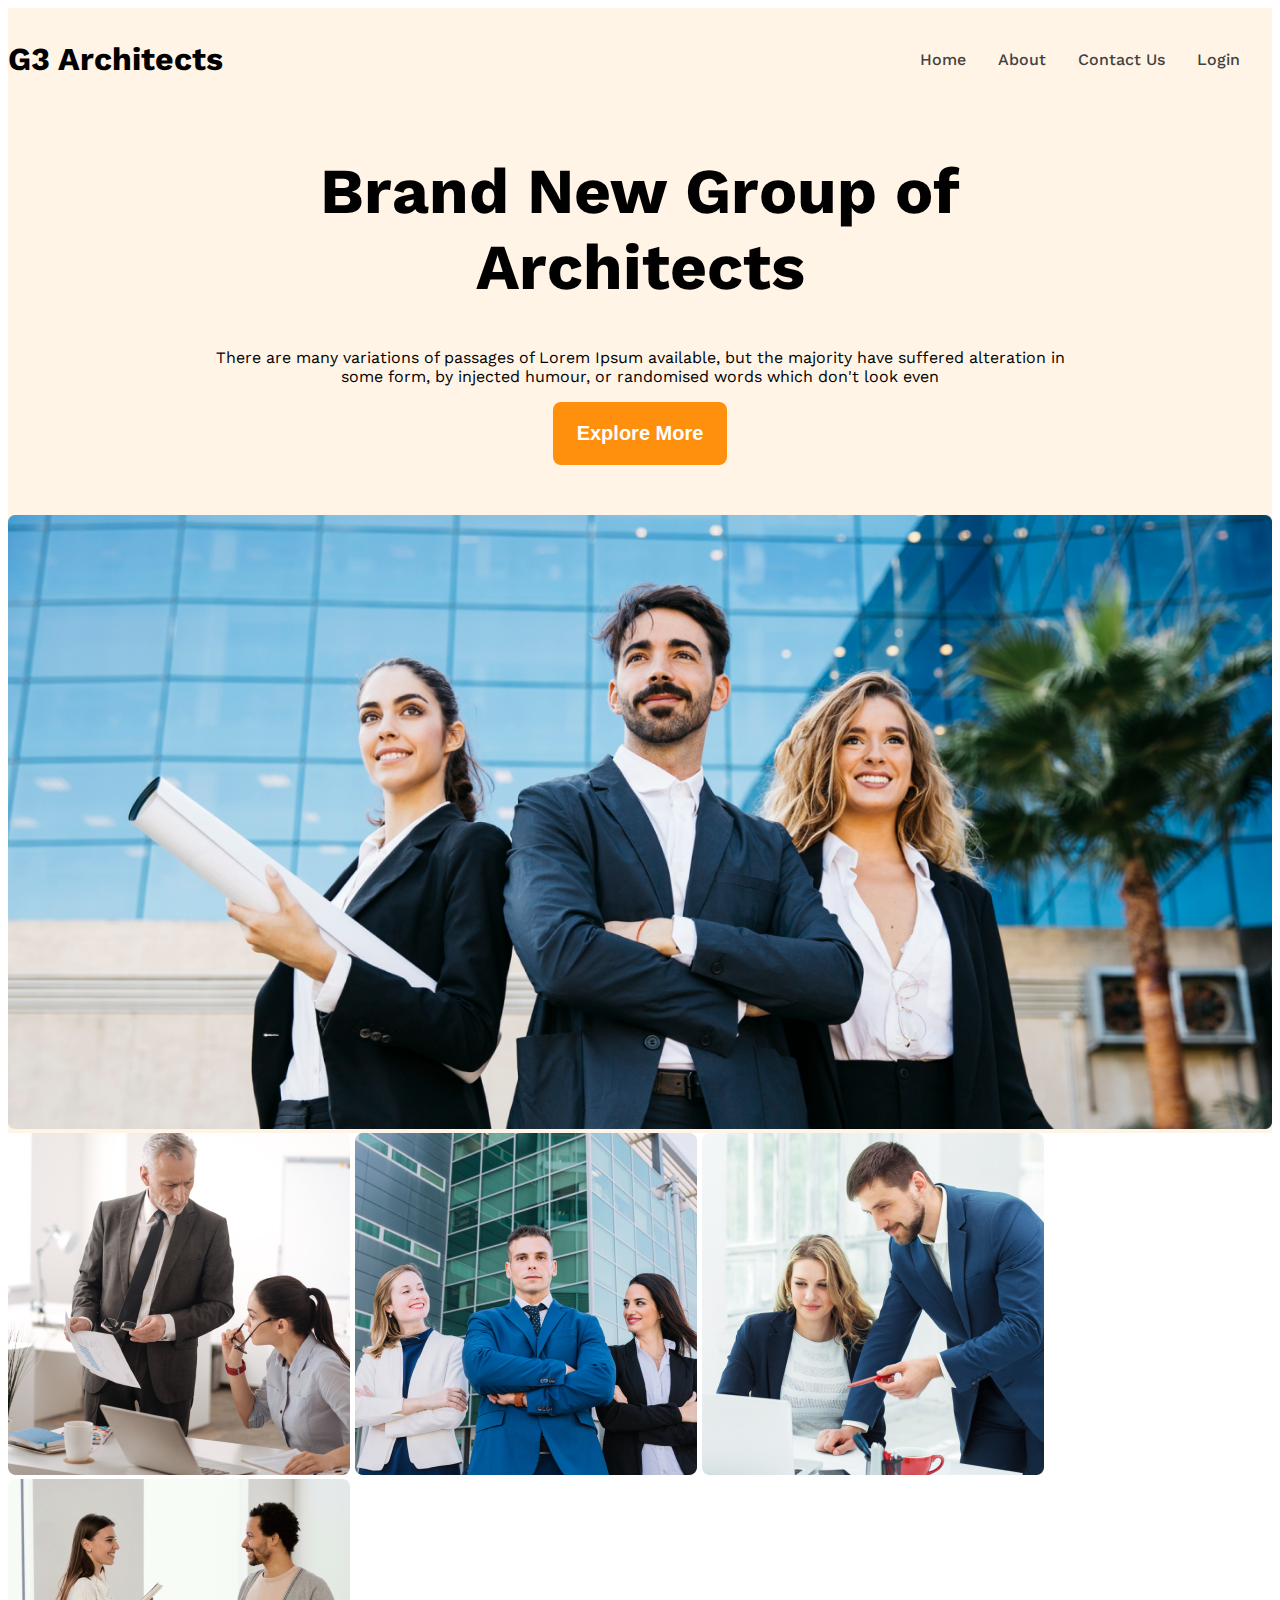
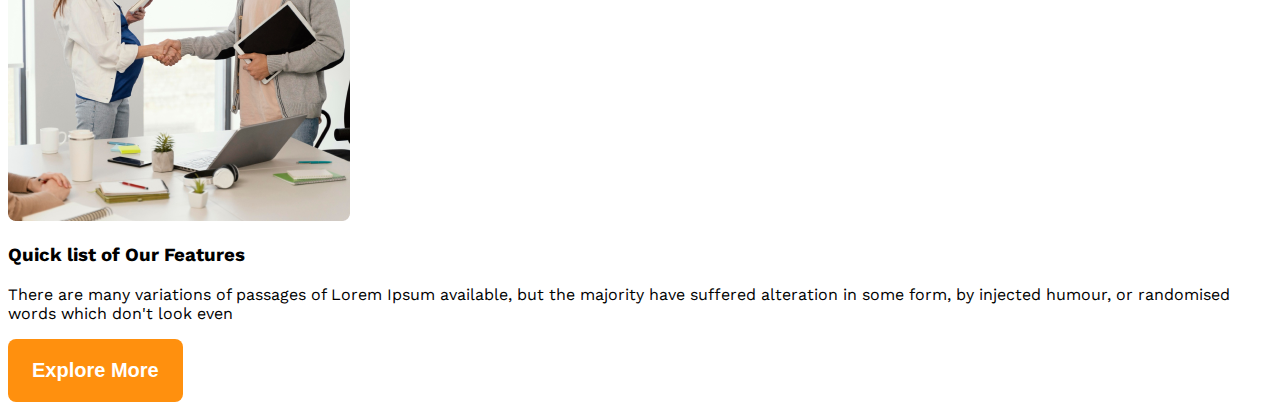
<file: 10-3/index.html>
<!DOCTYPE html>
<html lang="en">
  <head>
    <meta charset="UTF-8" />
    <meta name="viewport" content="width=device-width, initial-scale=1.0" />
    <title>G3 Architects</title>
    <link rel="stylesheet" href="css/styles.css" />
  </head>
  <body class="work-sans-font">
    <header class="bg-light">
      <nav class="navbar display-flex">
        <h3 class="brand">G3 Architects</h3>
        <ul class="nav-links display-flex">
          <li class="nav-item">
            <a href="" class="nav-link text-gray">Home</a>
          </li>
          <li class="nav-item">
            <a href="" class="nav-link text-gray">About</a>
          </li>
          <li class="nav-item">
            <a href="" class="nav-link text-gray">Contact Us</a>
          </li>
          <li class="nav-item">
            <a href="" class="nav-link text-gray">Login</a>
          </li>
        </ul>
      </nav>
      <div class="banner">
        <div class="banner-content">
          <h1 class="banner-title">Brand New Group of Architects</h1>
          <p class="banner-description">
            There are many variations of passages of Lorem Ipsum available, but
            the majority have suffered alteration in some form, by injected
            humour, or randomised words which don't look even
          </p>
          <button class="btn-primary">Explore More</button>
        </div>
        <img class="banner-image" src="images/banner.png" alt="" />
      </div>
    </header>
    <main>
      <section class="teams">
        <div class="teams-img-container">
          <img src="images/team1.png" alt="" />
          <img src="images/team2.png" alt="" />
          <img src="images/team3.png" alt="" />
          <img src="images/team4.png" alt="" />
        </div>
        <div class="our-features">
          <h3 class="feature-title">Quick list of Our Features</h3>
          <p class="feature-description">
            There are many variations of passages of Lorem Ipsum available, but
            the majority have suffered alteration in some form, by injected
            humour, or randomised words which don't look even
          </p>
          <button class="btn-primary">Explore More</button>
        </div>
      </section>
    </main>
    <footer></footer>
  </body>
</html>
</file>
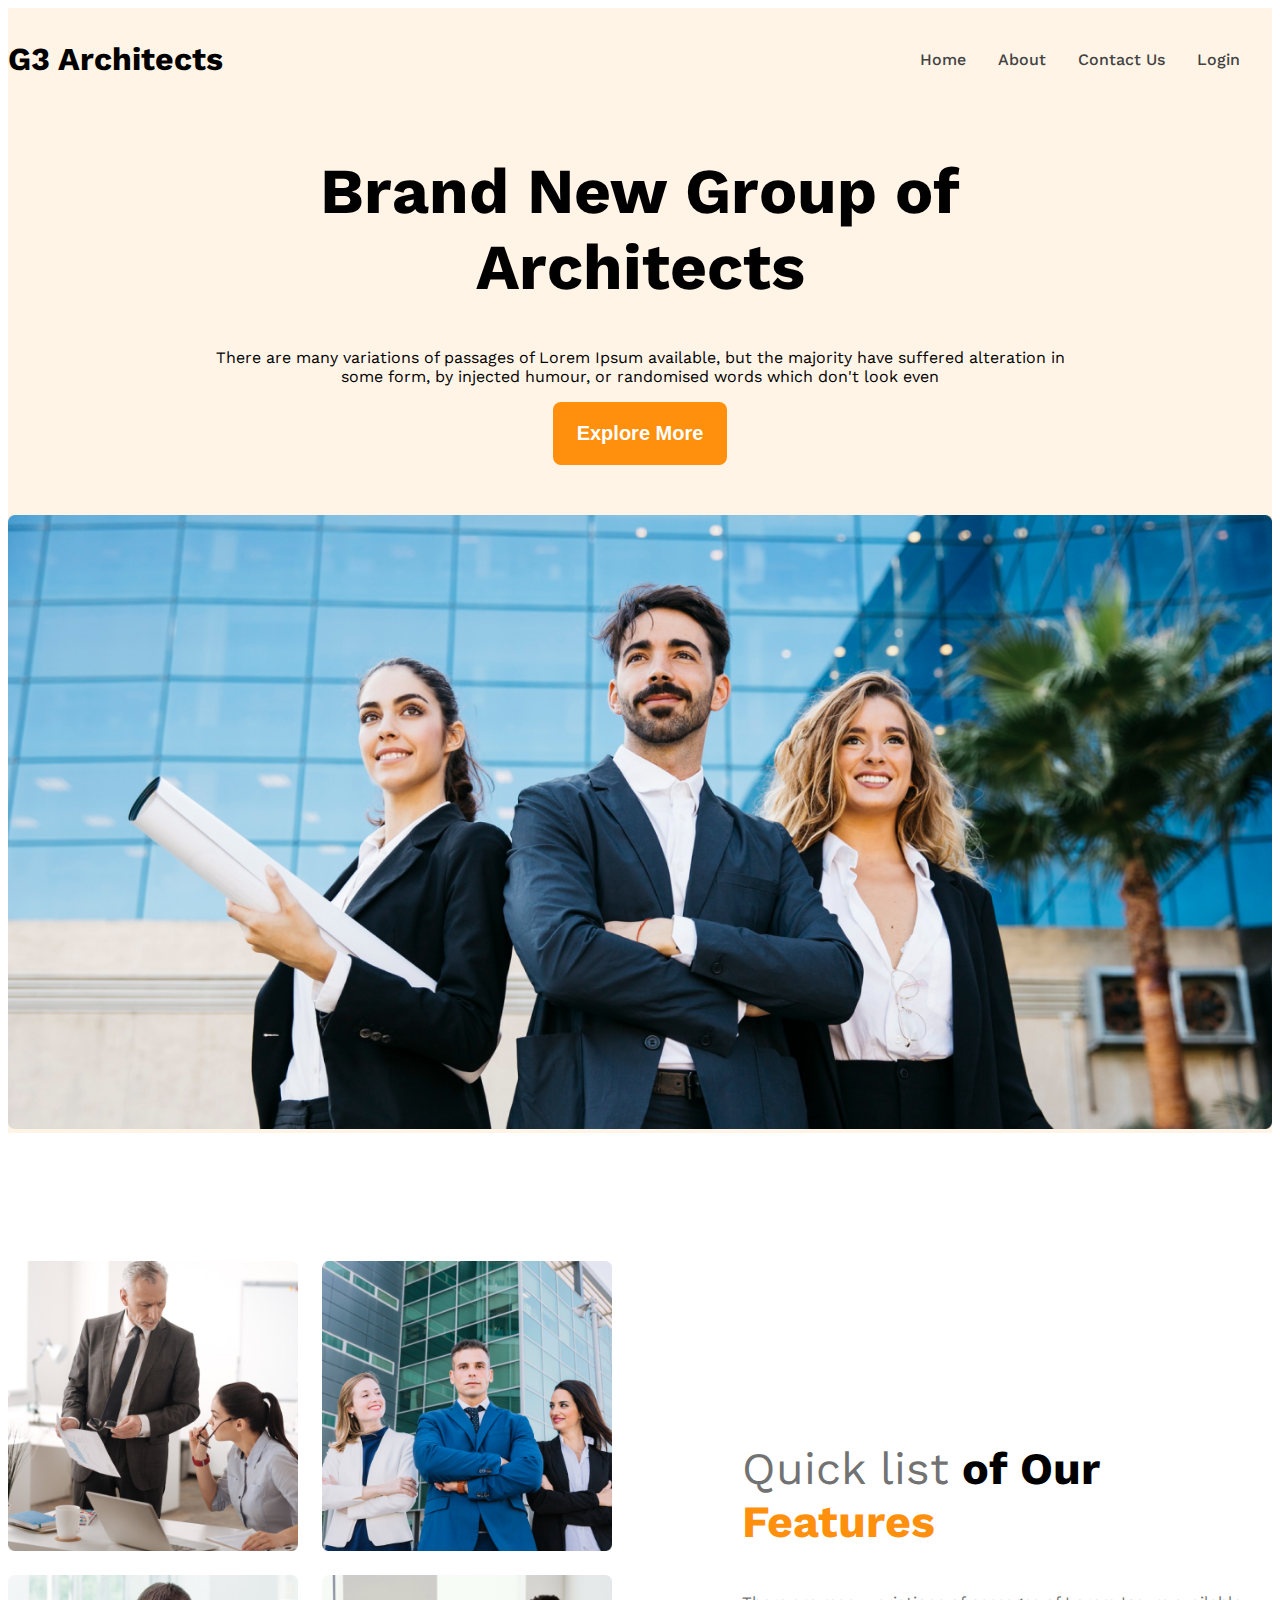
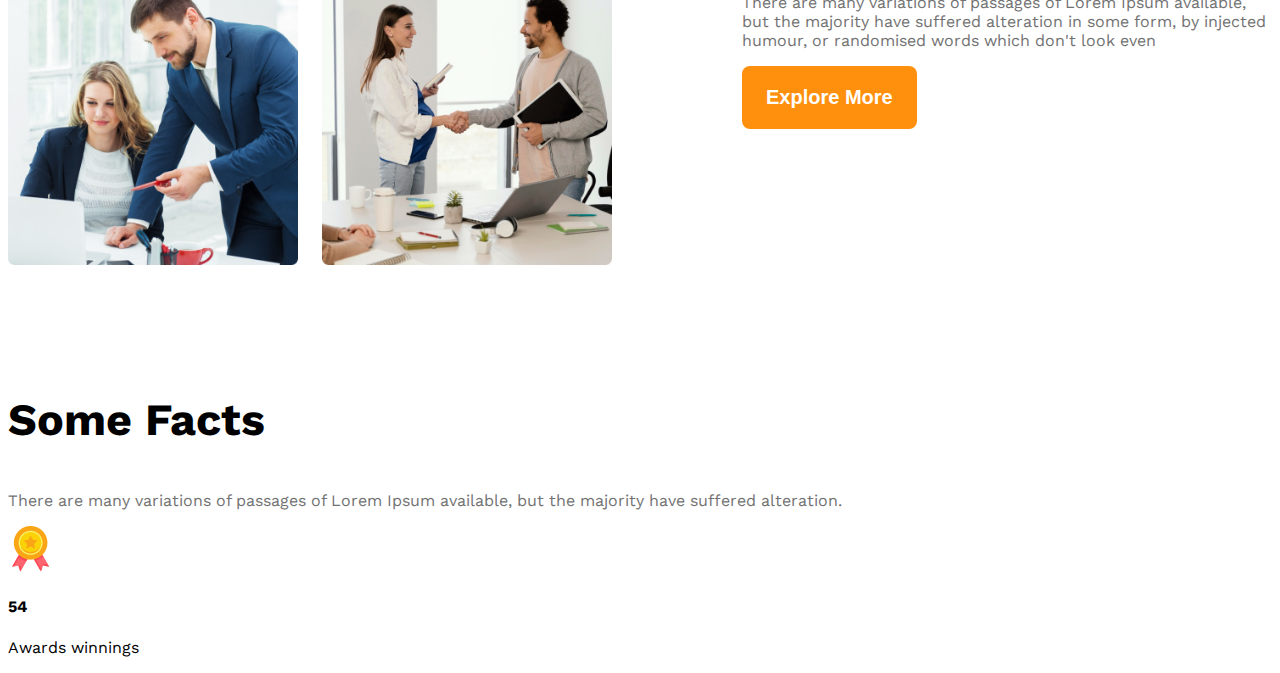
<file: 10-4/index.html>
<!DOCTYPE html>
<html lang="en">
  <head>
    <meta charset="UTF-8" />
    <meta name="viewport" content="width=device-width, initial-scale=1.0" />
    <title>G3 Architects</title>
    <link rel="stylesheet" href="css/styles.css" />
  </head>
  <body class="work-sans-font">
    <header class="bg-light">
      <nav class="navbar display-flex">
        <h3 class="brand">G3 Architects</h3>
        <ul class="nav-links display-flex">
          <li class="nav-item">
            <a href="" class="nav-link text-gray">Home</a>
          </li>
          <li class="nav-item">
            <a href="" class="nav-link text-gray">About</a>
          </li>
          <li class="nav-item">
            <a href="" class="nav-link text-gray">Contact Us</a>
          </li>
          <li class="nav-item">
            <a href="" class="nav-link text-gray">Login</a>
          </li>
        </ul>
      </nav>
      <div class="banner">
        <div class="banner-content">
          <h1 class="banner-title">Brand New Group of Architects</h1>
          <p class="banner-description">
            There are many variations of passages of Lorem Ipsum available, but
            the majority have suffered alteration in some form, by injected
            humour, or randomised words which don't look even
          </p>
          <button class="btn-primary">Explore More</button>
        </div>
        <img class="banner-image" src="images/banner.png" alt="" />
      </div>
    </header>
    <main>
      <!-- Team section start -->
      <section class="teams display-flex">
        <div class="teams-img-container">
          <img src="images/team1.png" alt="two architect discussing" />
          <img src="images/team2.png" alt="" />
          <img src="images/team3.png" alt="" />
          <img src="images/team4.png" alt="" />
        </div>
        <div class="our-features">
          <h3 class="section-title">
            <span id="quick-list" class="text-light-gray">Quick list</span>
            <span>of Our</span>
            <span class="text-primary">Features</span>
          </h3>
          <p class="feature-description text-light-gray">
            There are many variations of passages of Lorem Ipsum available, but
            the majority have suffered alteration in some form, by injected
            humour, or randomised words which don't look even
          </p>
          <button class="btn-primary">Explore More</button>
        </div>
      </section>
      <!-- Features will enjoy -->
      <section></section>

      <!-- Some facts -->
      <section>
        <h3 class="section-title">Some Facts</h3>
        <p class="text-light-gray">
          There are many variations of passages of Lorem Ipsum available, but
          the majority have suffered alteration.
        </p>
        <div class="facts-container">
          <div class="fact">
            <img class="fact-icon" src="images/icons/ribon.png" alt="" />
            <h4 class="fact-number">54</h4>
            <p class="fact-name">Awards winnings</p>
          </div>
        </div>
      </section>
    </main>
    <footer></footer>
  </body>
</html>
</file>
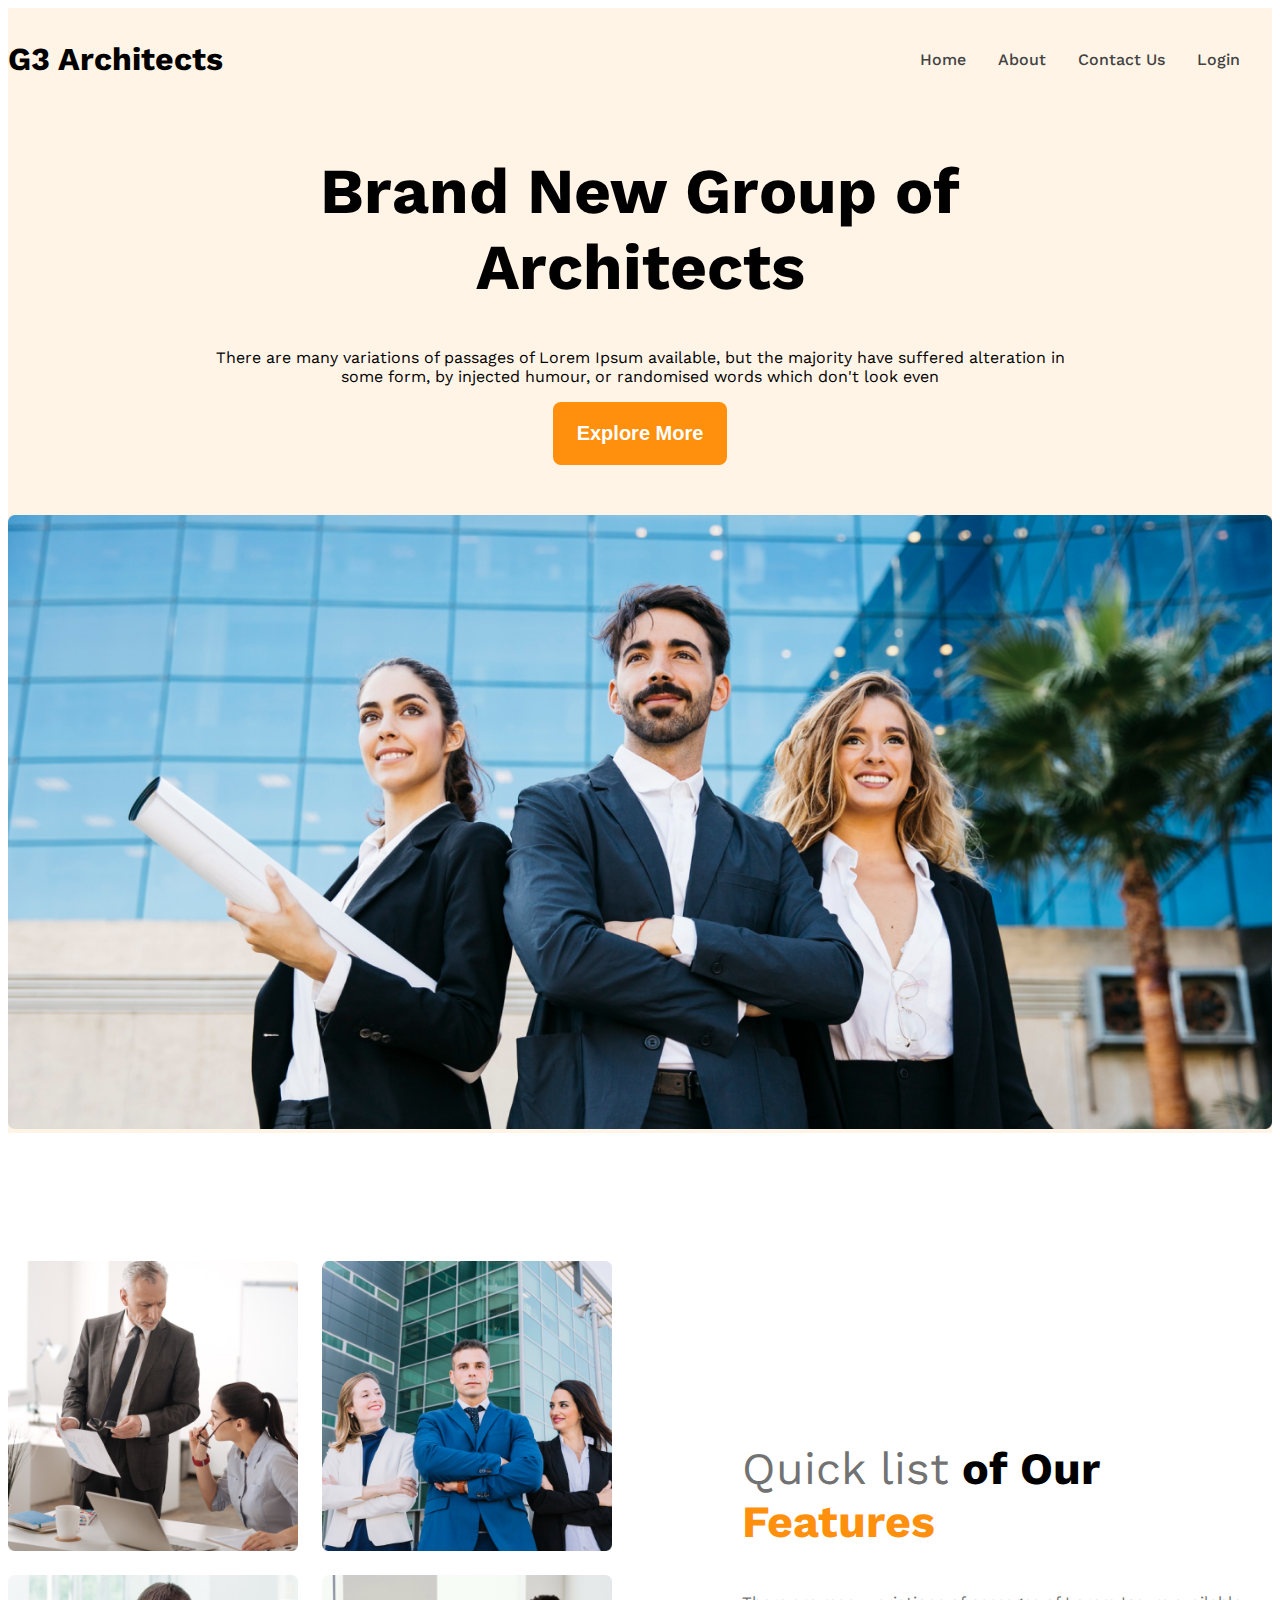
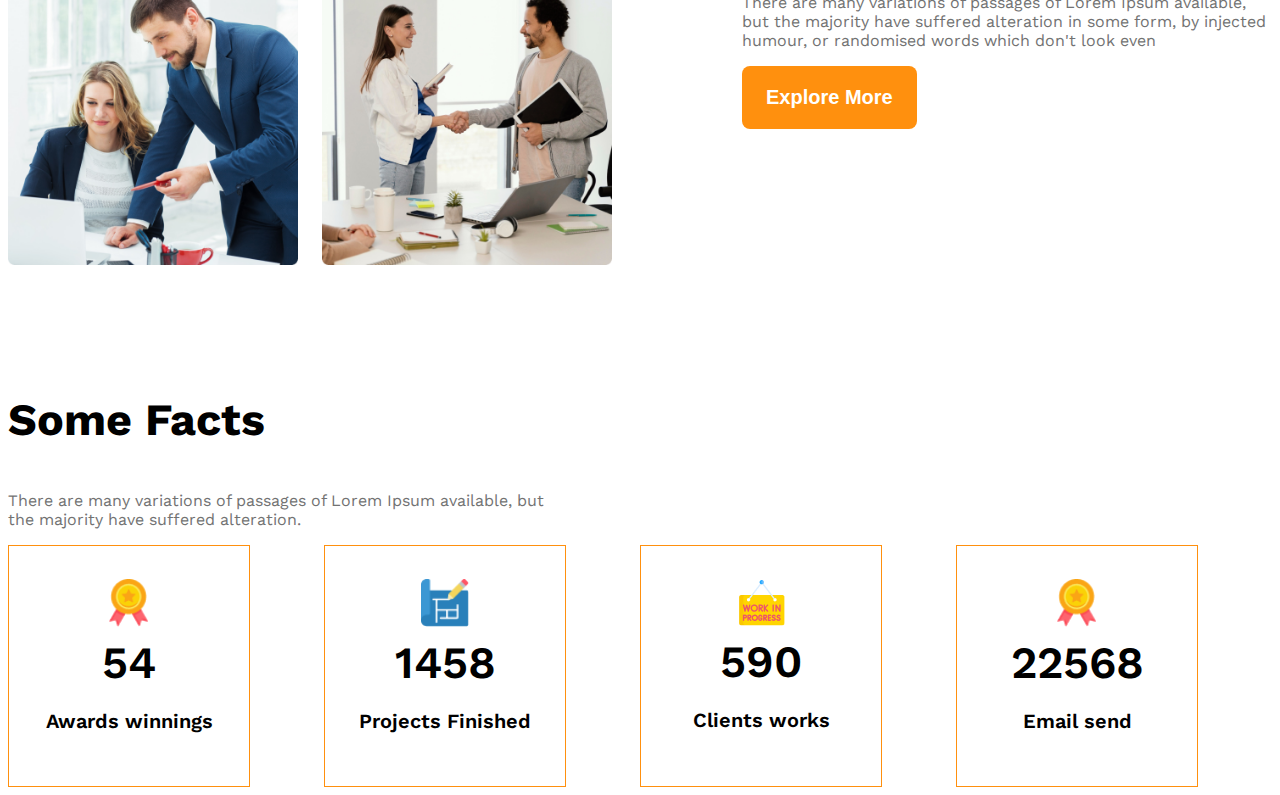
<file: 10-6/index.html>
<!DOCTYPE html>
<html lang="en">
  <head>
    <meta charset="UTF-8" />
    <meta name="viewport" content="width=device-width, initial-scale=1.0" />
    <title>G3 Architects</title>
    <link rel="stylesheet" href="css/styles.css" />
  </head>
  <body class="work-sans-font">
    <header class="bg-light">
      <nav class="navbar display-flex">
        <h3 class="brand">G3 Architects</h3>
        <ul class="nav-links display-flex">
          <li class="nav-item">
            <a href="" class="nav-link text-gray">Home</a>
          </li>
          <li class="nav-item">
            <a href="" class="nav-link text-gray">About</a>
          </li>
          <li class="nav-item">
            <a href="" class="nav-link text-gray">Contact Us</a>
          </li>
          <li class="nav-item">
            <a href="" class="nav-link text-gray">Login</a>
          </li>
        </ul>
      </nav>
      <div class="banner">
        <div class="banner-content">
          <h1 class="banner-title">Brand New Group of Architects</h1>
          <p class="banner-description">
            There are many variations of passages of Lorem Ipsum available, but
            the majority have suffered alteration in some form, by injected
            humour, or randomised words which don't look even
          </p>
          <button class="btn-primary">Explore More</button>
        </div>
        <img class="banner-image" src="images/banner.png" alt="" />
      </div>
    </header>
    <main>
      <!-- Team section start -->
      <section class="teams display-flex">
        <div class="teams-img-container">
          <img src="images/team1.png" alt="two architect discussing" />
          <img src="images/team2.png" alt="" />
          <img src="images/team3.png" alt="" />
          <img src="images/team4.png" alt="" />
        </div>
        <div class="our-features">
          <h3 class="section-title">
            <span id="quick-list" class="text-light-gray">Quick list</span>
            <span>of Our</span>
            <span class="text-primary">Features</span>
          </h3>
          <p class="feature-description text-light-gray">
            There are many variations of passages of Lorem Ipsum available, but
            the majority have suffered alteration in some form, by injected
            humour, or randomised words which don't look even
          </p>
          <button class="btn-primary">Explore More</button>
        </div>
      </section>
      <!-- Features will enjoy -->
      <section></section>

      <!-- Some facts -->
      <section>
        <h3 class="section-title">Some Facts</h3>
        <p class="text-light-gray fact-description">
          There are many variations of passages of Lorem Ipsum available, but
          the majority have suffered alteration.
        </p>
        <div class="facts-container">
          <div class="fact-card display-flex">
            <div>
              <img class="fact-icon" src="images/icons/ribon.png" alt="" />
              <h4 class="fact-number">54</h4>
              <p class="fact-name">Awards winnings</p>
            </div>
          </div>
          <div class="fact-card display-flex">
            <div>
              <img class="fact-icon" src="images/icons/projects.png" alt="" />
              <h4 class="fact-number">1458</h4>
              <p class="fact-name">Projects Finished</p>
            </div>
          </div>
          <div class="fact-card display-flex">
            <div>
              <img class="fact-icon" src="images/icons/customers.png" alt="" />
              <h4 class="fact-number">590</h4>
              <p class="fact-name">Clients works</p>
            </div>
          </div>
          <div class="fact-card display-flex">
            <div>
              <img class="fact-icon" src="images/icons/ribon.png" alt="" />
              <h4 class="fact-number">22568</h4>
              <p class="fact-name">Email send</p>
            </div>
          </div>
        </div>
      </section>
    </main>
    <footer></footer>
  </body>
</html>
</file>
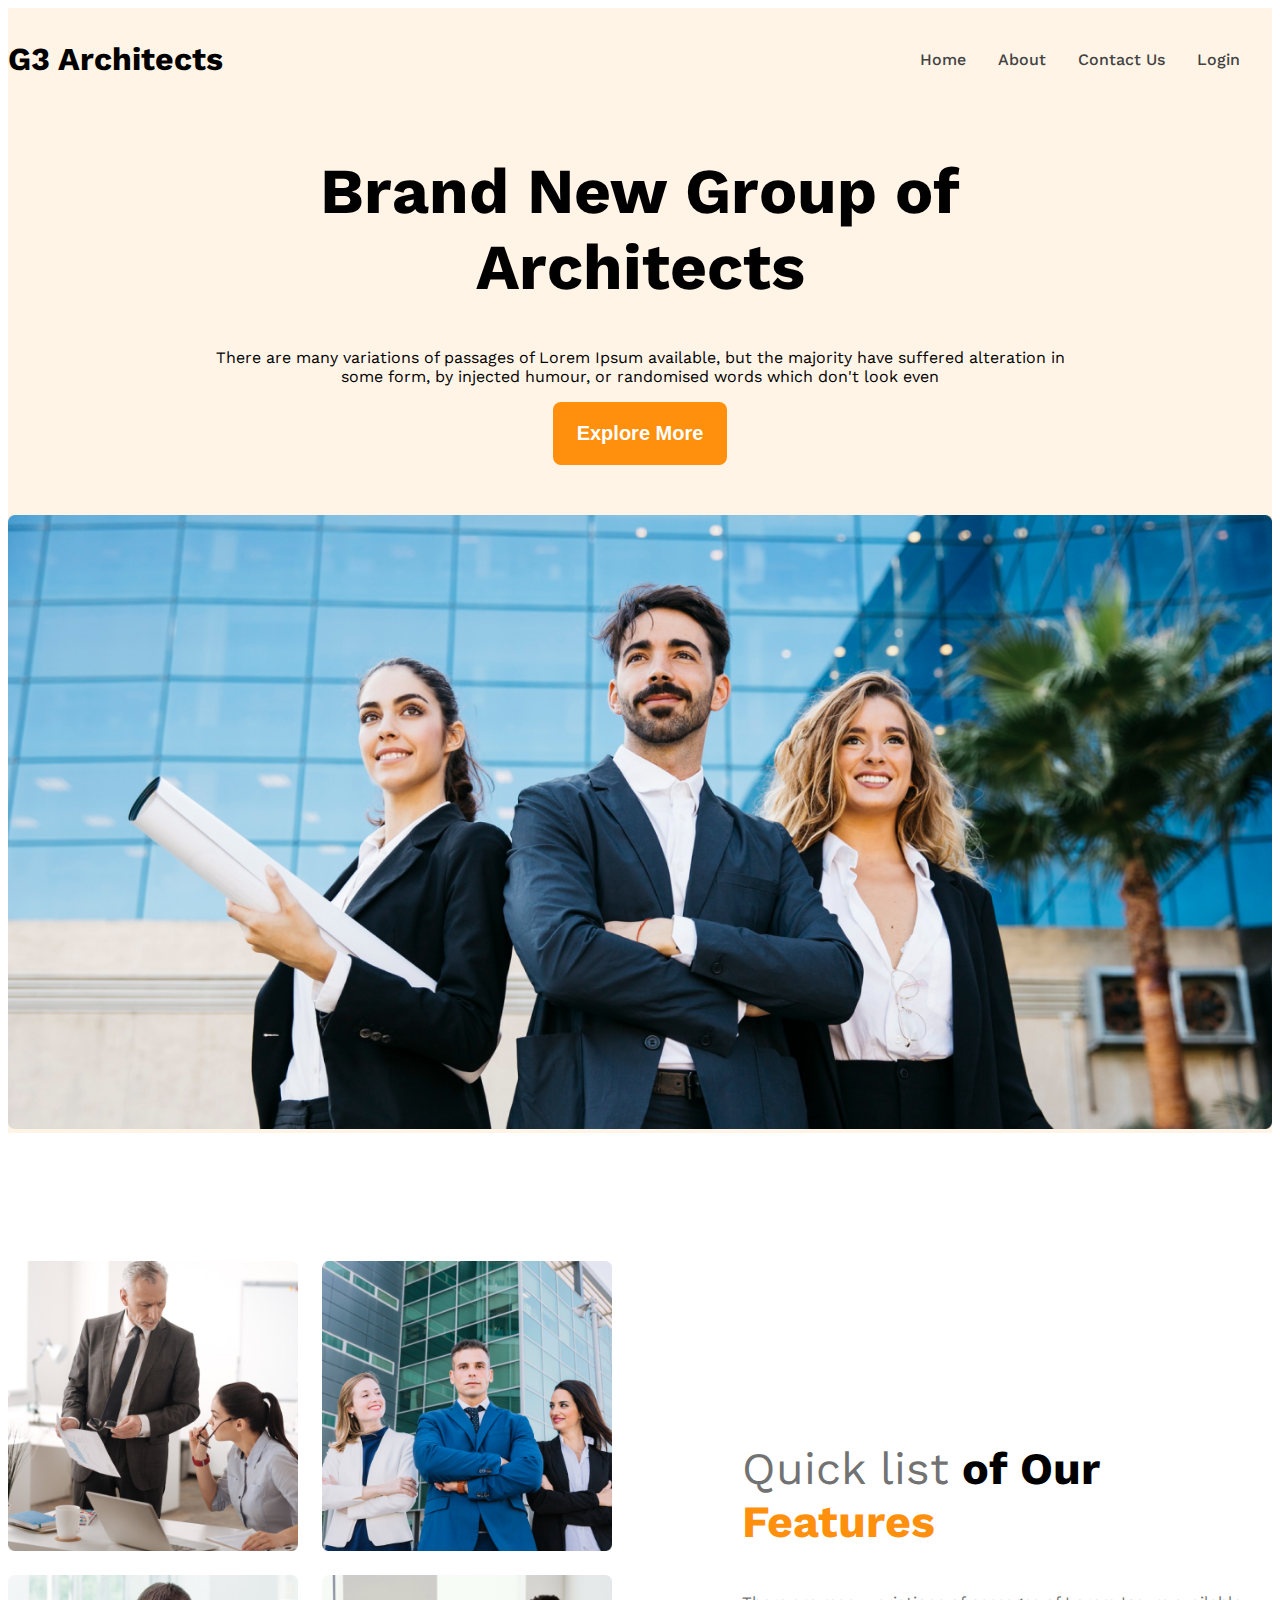
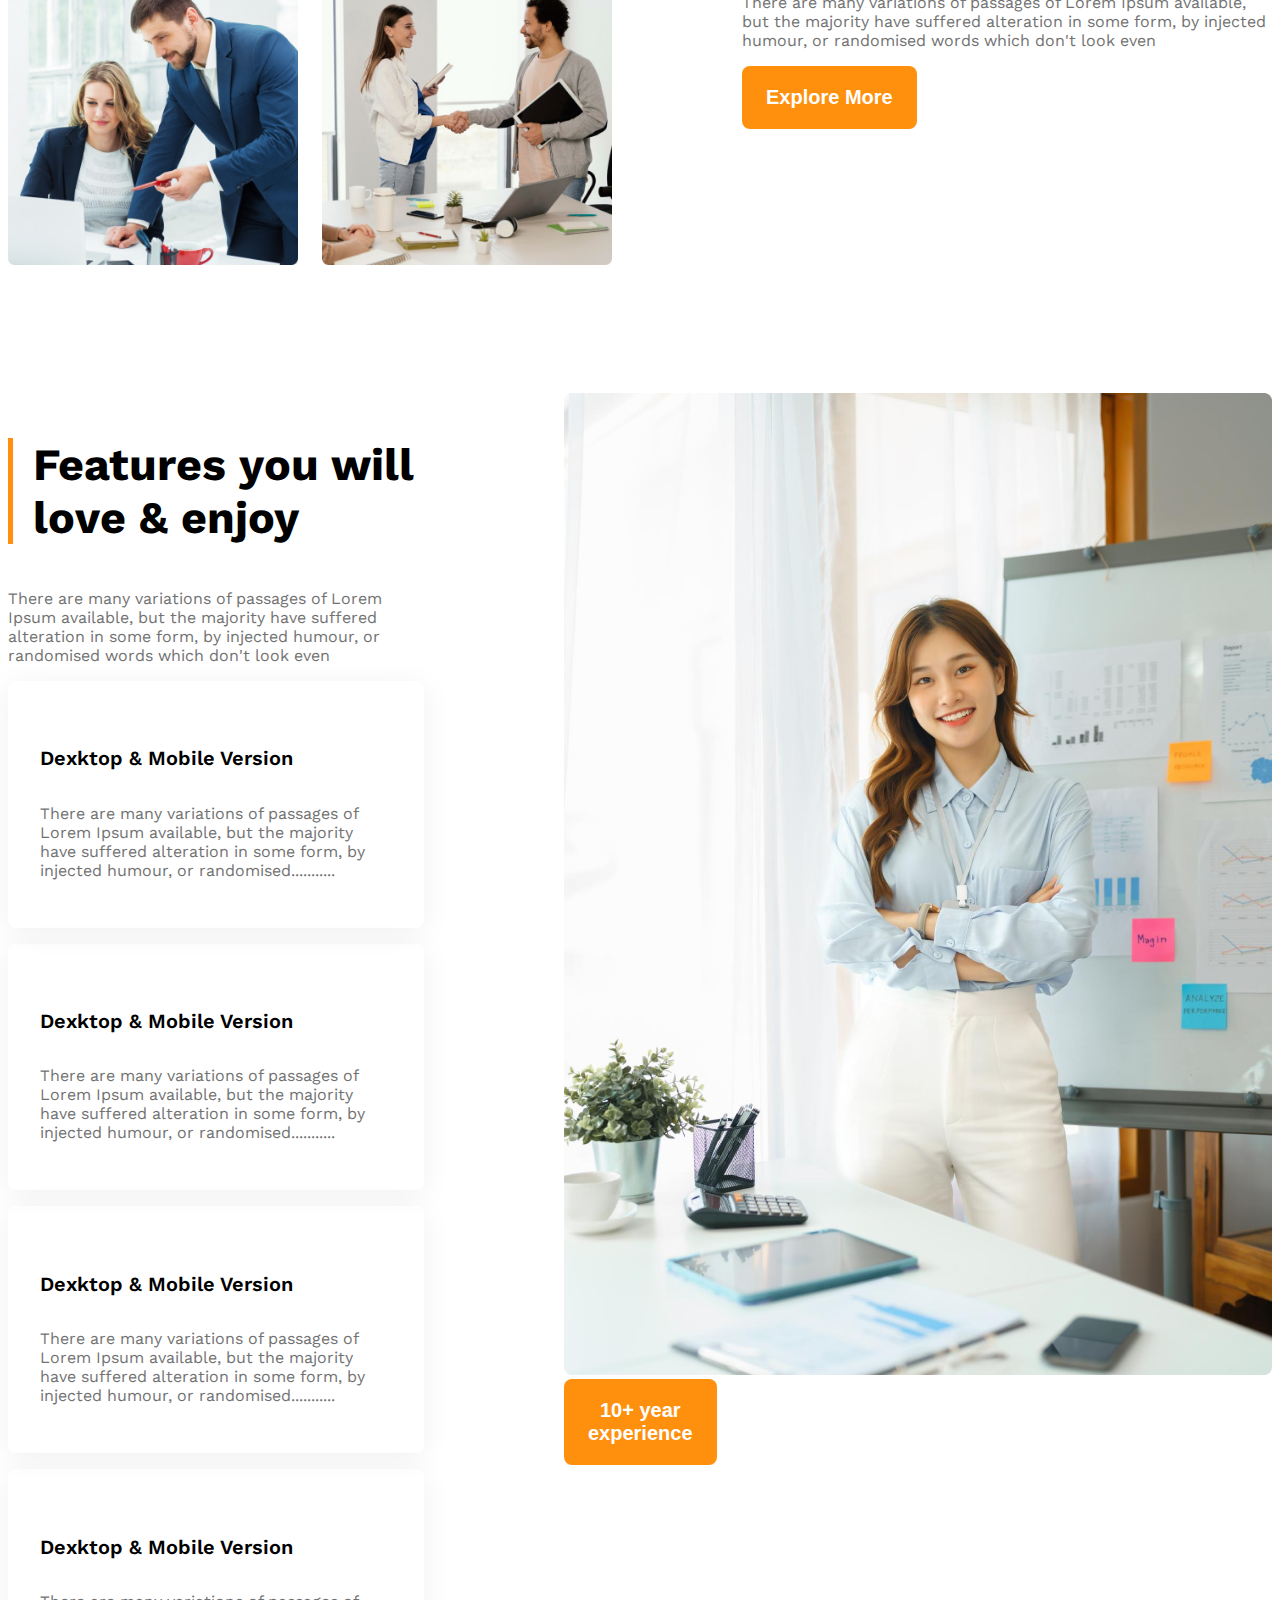
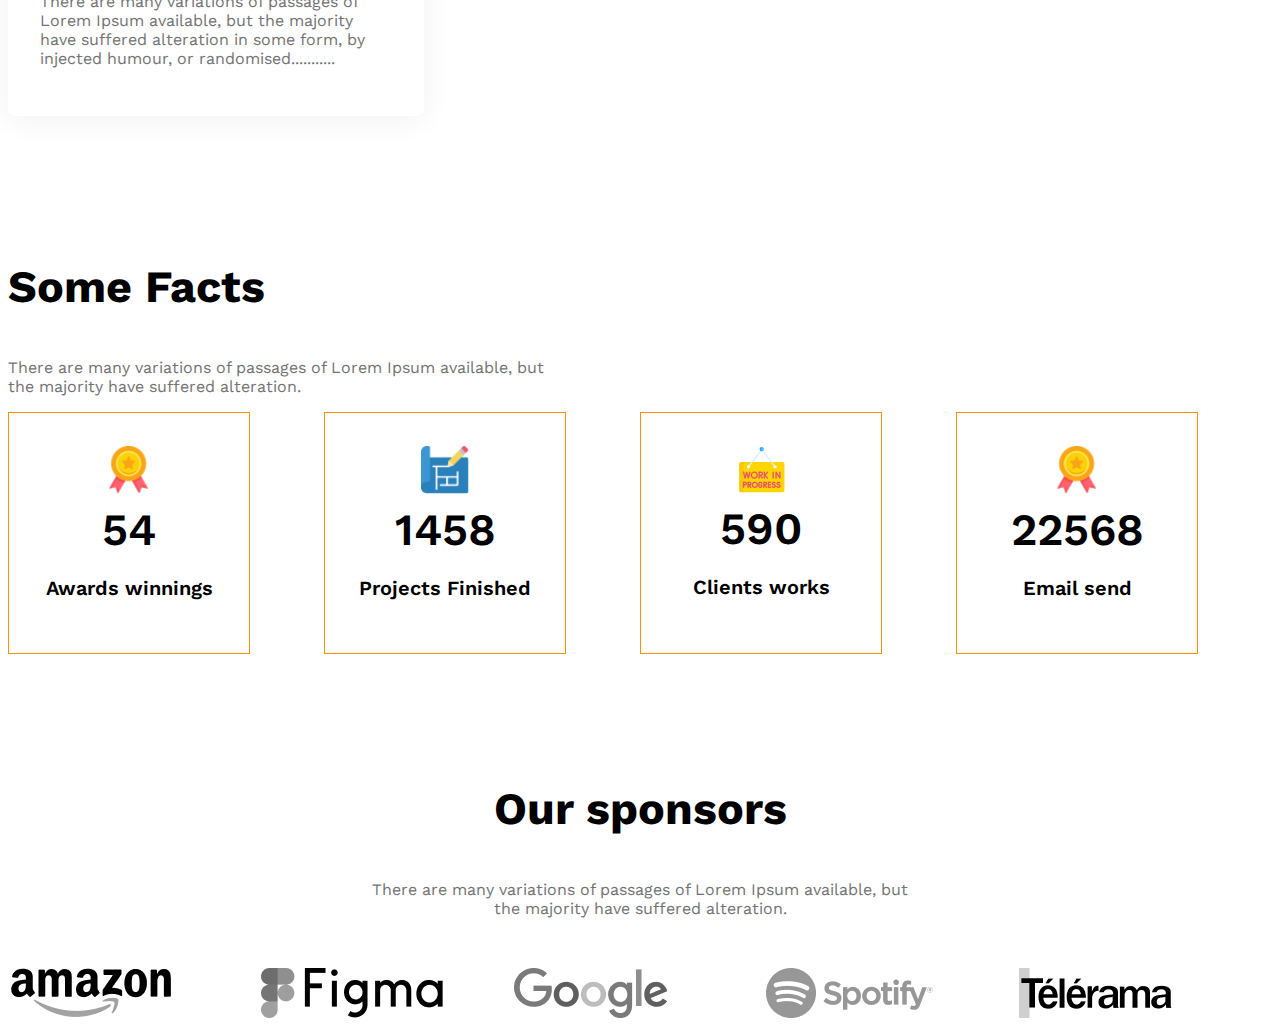
<file: 10-7/index.html>
<!DOCTYPE html>
<html lang="en">
  <head>
    <meta charset="UTF-8" />
    <meta name="viewport" content="width=device-width, initial-scale=1.0" />
    <title>G3 Architects</title>
    <link rel="stylesheet" href="css/styles.css" />
  </head>
  <body class="work-sans-font">
    <header class="bg-light">
      <nav class="navbar display-flex">
        <h3 class="brand">G3 Architects</h3>
        <ul class="nav-links display-flex">
          <li class="nav-item">
            <a href="" class="nav-link text-gray">Home</a>
          </li>
          <li class="nav-item">
            <a href="" class="nav-link text-gray">About</a>
          </li>
          <li class="nav-item">
            <a href="" class="nav-link text-gray">Contact Us</a>
          </li>
          <li class="nav-item">
            <a href="" class="nav-link text-gray">Login</a>
          </li>
        </ul>
      </nav>
      <div class="banner">
        <div class="banner-content">
          <h1 class="banner-title">Brand New Group of Architects</h1>
          <p class="banner-description">
            There are many variations of passages of Lorem Ipsum available, but
            the majority have suffered alteration in some form, by injected
            humour, or randomised words which don't look even
          </p>
          <button class="btn-primary">Explore More</button>
        </div>
        <img class="banner-image" src="images/banner.png" alt="" />
      </div>
    </header>
    <main>
      <!-- Team section start -->
      <section class="teams display-flex">
        <div class="teams-img-container">
          <img src="images/team1.png" alt="two architect discussing" />
          <img src="images/team2.png" alt="" />
          <img src="images/team3.png" alt="" />
          <img src="images/team4.png" alt="" />
        </div>
        <div class="our-features">
          <h3 class="section-title">
            <span id="quick-list" class="text-light-gray">Quick list</span>
            <span>of Our</span>
            <span class="text-primary">Features</span>
          </h3>
          <p class="feature-description text-light-gray">
            There are many variations of passages of Lorem Ipsum available, but
            the majority have suffered alteration in some form, by injected
            humour, or randomised words which don't look even
          </p>
          <button class="btn-primary">Explore More</button>
        </div>
      </section>
      <!-- Features you will enjoy start -->
      <section class="features">
        <div>
          <h3 id="feature-section-title" class="section-title">
            Features you will love & enjoy
          </h3>
          <p class="text-light-gray">
            There are many variations of passages of Lorem Ipsum available, but
            the majority have suffered alteration in some form, by injected
            humour, or randomised words which don't look even
          </p>
          <!-- Featured card container -->
          <div class="feature-card">
            <h5 class="feature-title">Dexktop & Mobile Version</h5>
            <p class="text-light-gray">
              There are many variations of passages of Lorem Ipsum available,
              but the majority have suffered alteration in some form, by
              injected humour, or randomised...........
            </p>
          </div>
          <div class="feature-card">
            <h5 class="feature-title">Dexktop & Mobile Version</h5>
            <p class="text-light-gray">
              There are many variations of passages of Lorem Ipsum available,
              but the majority have suffered alteration in some form, by
              injected humour, or randomised...........
            </p>
          </div>
          <div class="feature-card">
            <h5 class="feature-title">Dexktop & Mobile Version</h5>
            <p class="text-light-gray">
              There are many variations of passages of Lorem Ipsum available,
              but the majority have suffered alteration in some form, by
              injected humour, or randomised...........
            </p>
          </div>
          <div class="feature-card">
            <h5 class="feature-title">Dexktop & Mobile Version</h5>
            <p class="text-light-gray">
              There are many variations of passages of Lorem Ipsum available,
              but the majority have suffered alteration in some form, by
              injected humour, or randomised...........
            </p>
          </div>
        </div>
        <div>
          <img src="images/architect.png" alt="" />
          <button class="btn-primary">
            <span id="experience-year">10+ year</span> <br /><span
              >experience</span
            >
          </button>
        </div>
      </section>
      <!-- Features you will enjoy end -->
      <!-- Some facts -->
      <section>
        <h3 class="section-title">Some Facts</h3>
        <p class="text-light-gray fact-description">
          There are many variations of passages of Lorem Ipsum available, but
          the majority have suffered alteration.
        </p>
        <div class="facts-container">
          <div class="fact-card display-flex">
            <div>
              <img class="fact-icon" src="images/icons/ribon.png" alt="" />
              <h4 class="fact-number">54</h4>
              <p class="fact-name">Awards winnings</p>
            </div>
          </div>
          <div class="fact-card display-flex">
            <div>
              <img class="fact-icon" src="images/icons/projects.png" alt="" />
              <h4 class="fact-number">1458</h4>
              <p class="fact-name">Projects Finished</p>
            </div>
          </div>
          <div class="fact-card display-flex">
            <div>
              <img class="fact-icon" src="images/icons/customers.png" alt="" />
              <h4 class="fact-number">590</h4>
              <p class="fact-name">Clients works</p>
            </div>
          </div>
          <div class="fact-card display-flex">
            <div>
              <img class="fact-icon" src="images/icons/ribon.png" alt="" />
              <h4 class="fact-number">22568</h4>
              <p class="fact-name">Email send</p>
            </div>
          </div>
        </div>
      </section>
      <!-- Some facts ends here-->
      <!-- Some sponsors starts here-->
      <section class="our-sponsors">
        <div class="sponsor-info">
          <h3 class="section-title">Our sponsors</h3>
          <p class="text-light-gray">
            There are many variations of passages of Lorem Ipsum available, but
            the majority have suffered alteration.
          </p>
        </div>
        <div class="sponsor-companies">
          <img src="images/sponsors/amazon.png" alt="" />
          <img src="images/sponsors/figma.png" alt="" />
          <img src="images/sponsors/google.png" alt="" />
          <img src="images/sponsors/spotify.png" alt="" />
          <img src="images/sponsors/telerama.png" alt="" />
        </div>
      </section>
    </main>
    <footer></footer>
  </body>
</html>
</file>
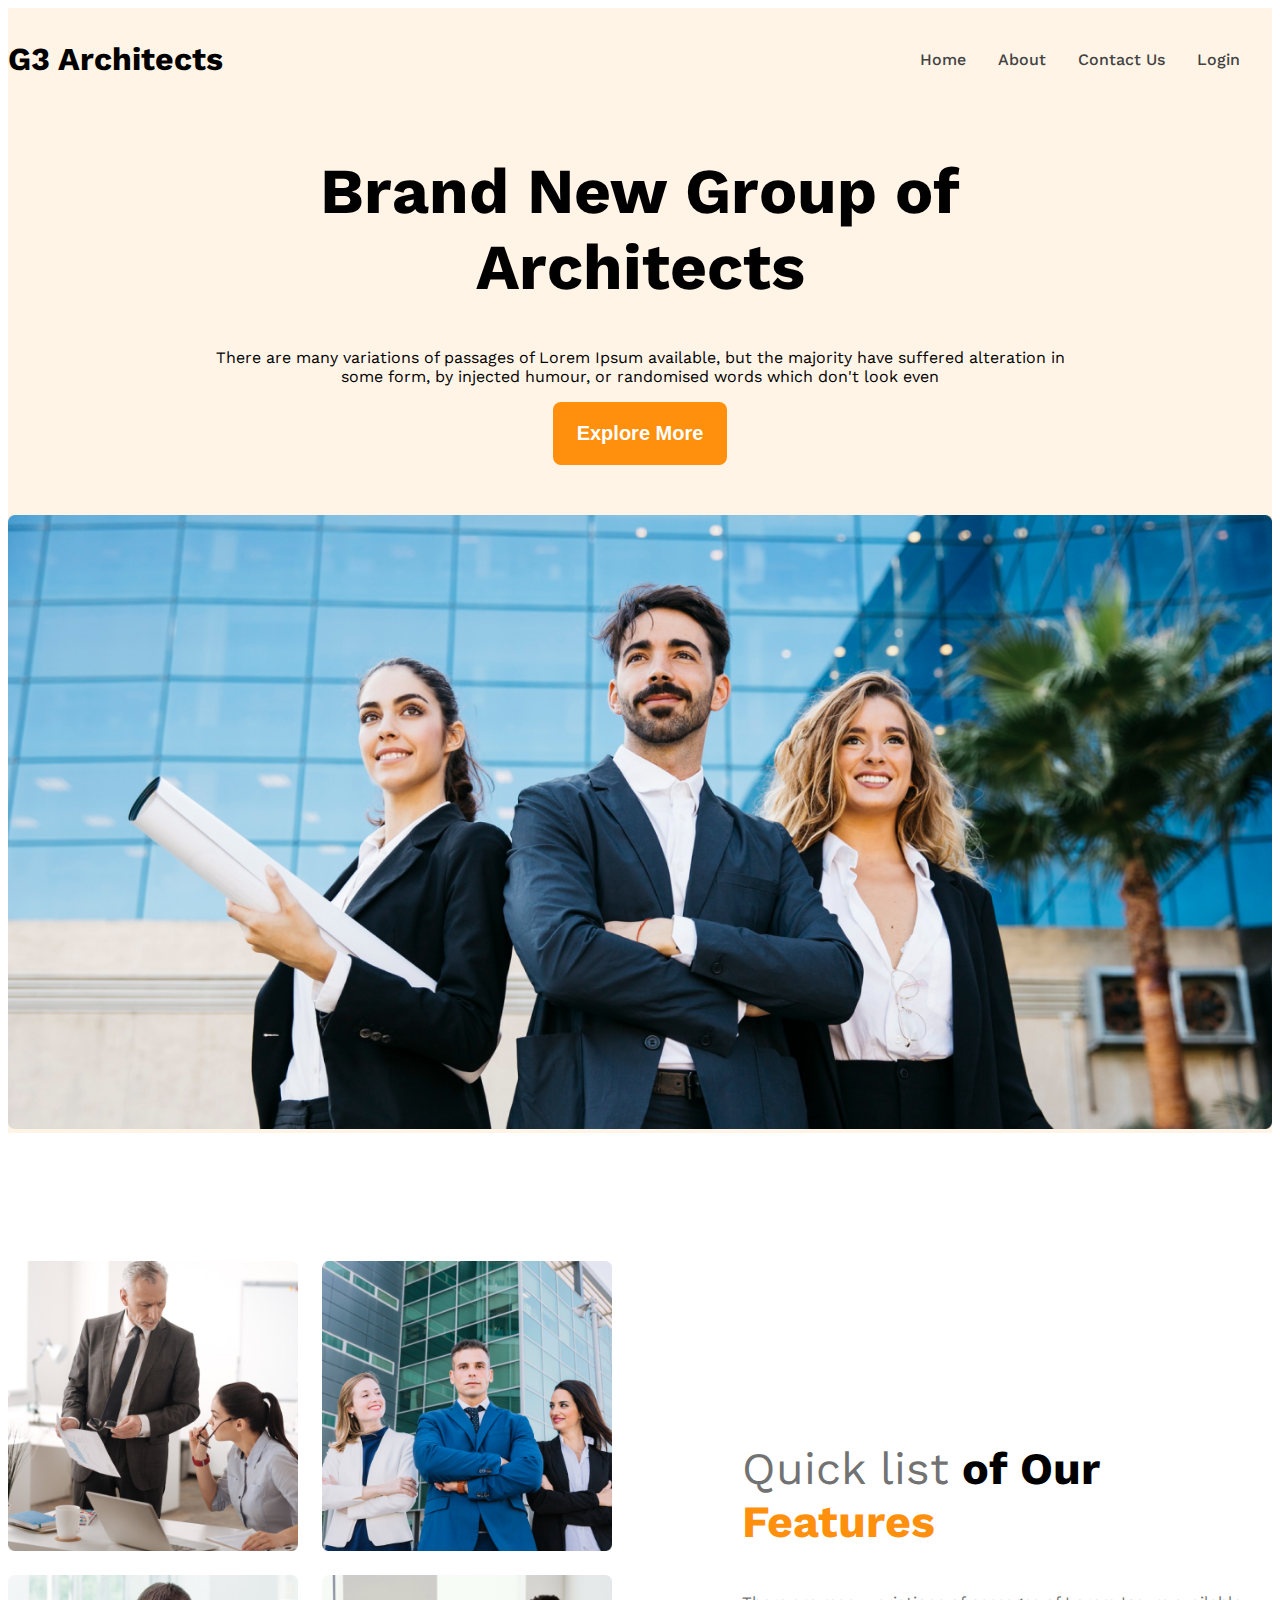
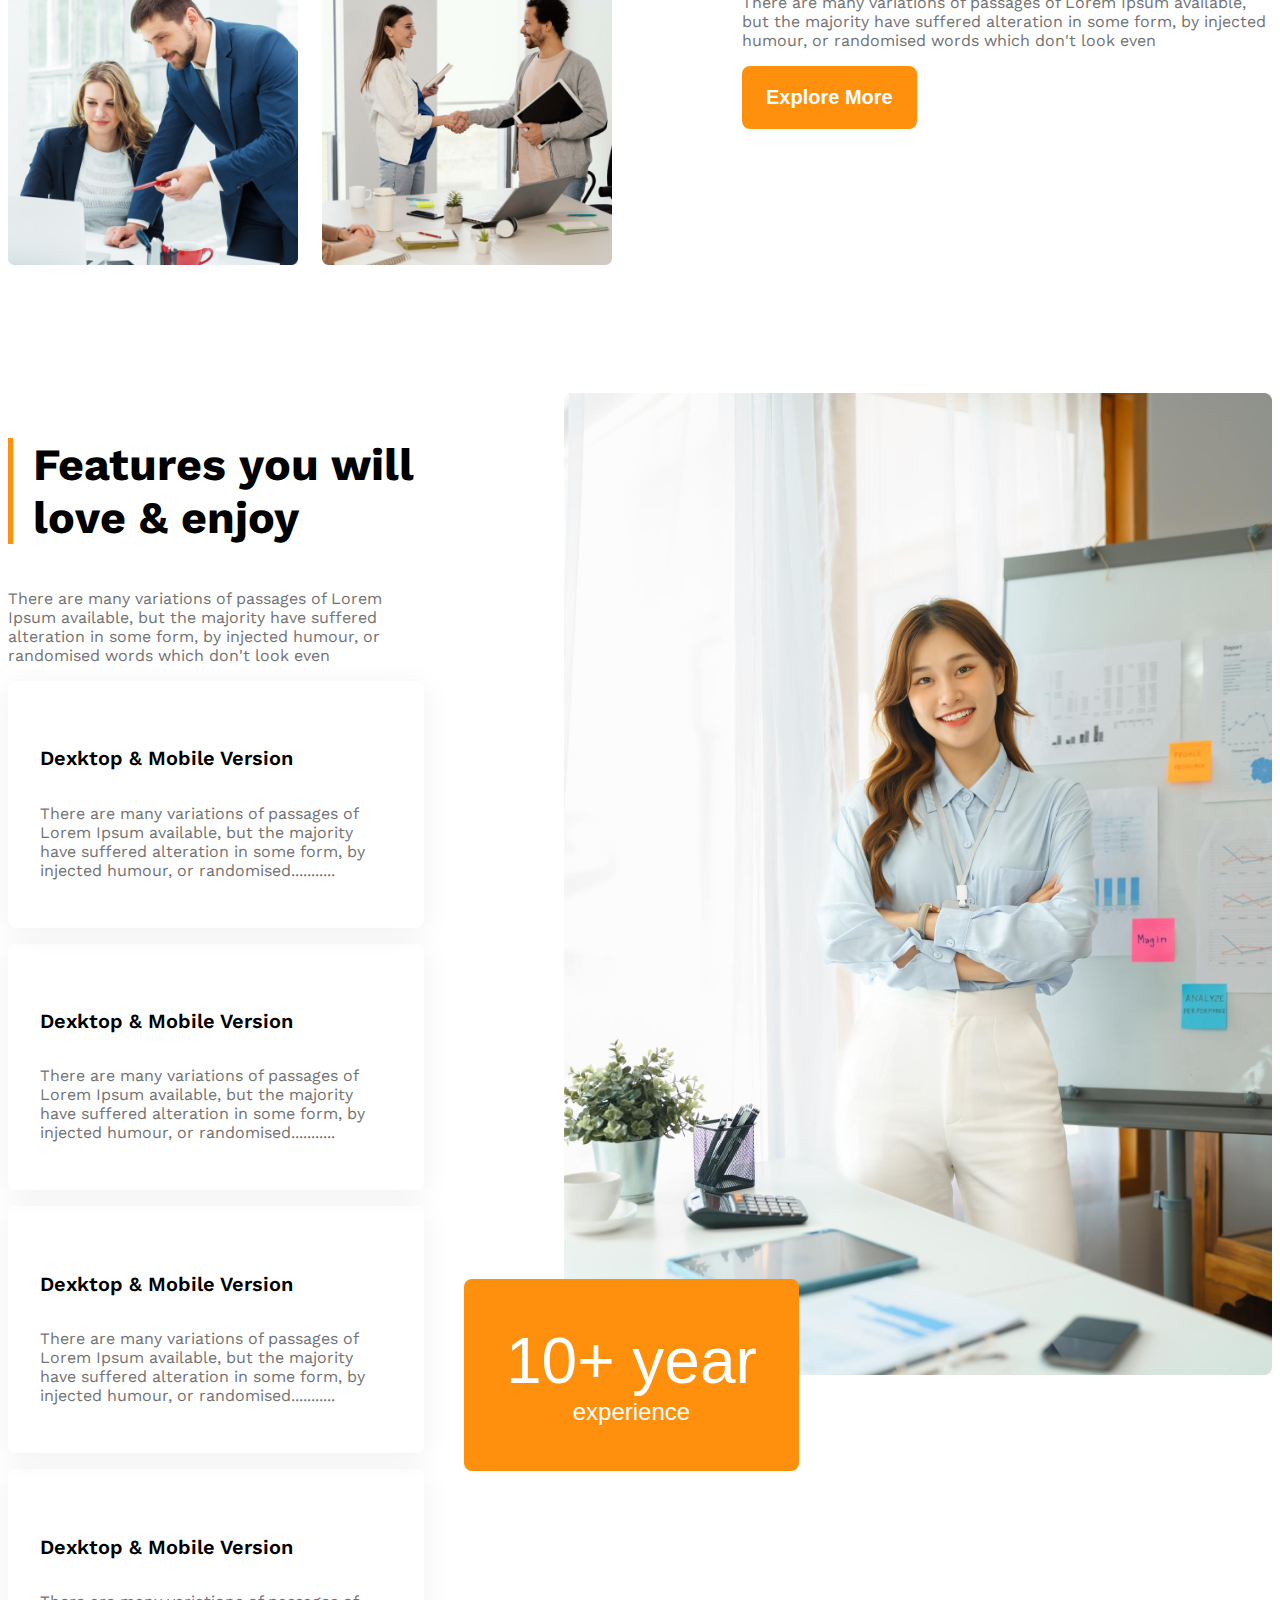
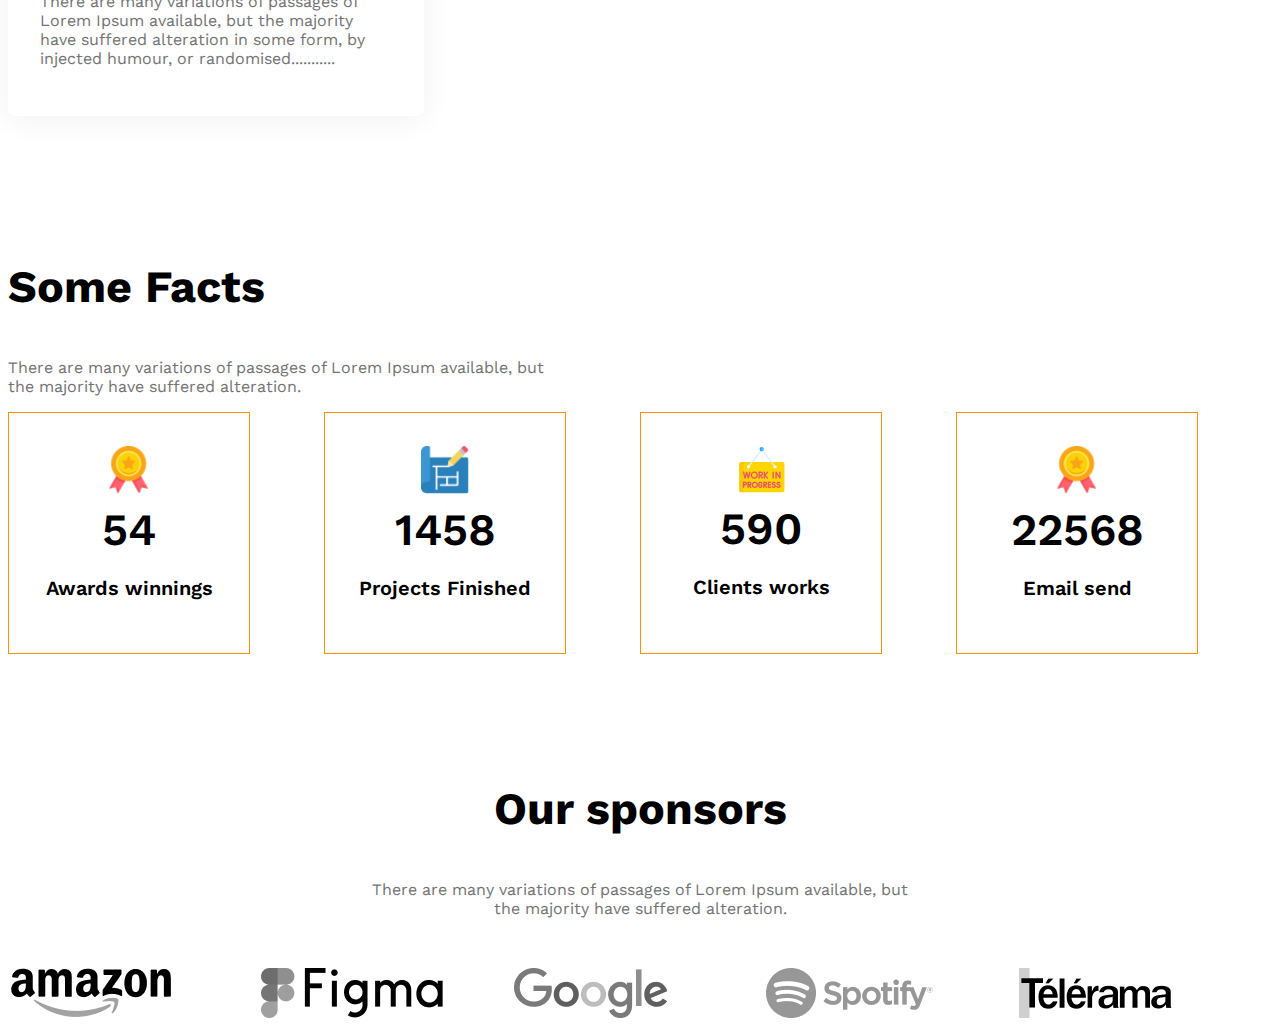
<file: 10-9/index.html>
<!DOCTYPE html>
<html lang="en">
  <head>
    <meta charset="UTF-8" />
    <meta name="viewport" content="width=device-width, initial-scale=1.0" />
    <title>G3 Architects</title>
    <link rel="stylesheet" href="css/styles.css" />
  </head>
  <body class="work-sans-font">
    <header class="bg-light">
      <nav class="navbar display-flex">
        <h3 class="brand">G3 Architects</h3>
        <ul class="nav-links display-flex">
          <li class="nav-item">
            <a href="" class="nav-link text-gray">Home</a>
          </li>
          <li class="nav-item">
            <a href="" class="nav-link text-gray">About</a>
          </li>
          <li class="nav-item">
            <a href="" class="nav-link text-gray">Contact Us</a>
          </li>
          <li class="nav-item">
            <a href="" class="nav-link text-gray">Login</a>
          </li>
        </ul>
      </nav>
      <div class="banner">
        <div class="banner-content">
          <h1 class="banner-title">Brand New Group of Architects</h1>
          <p class="banner-description">
            There are many variations of passages of Lorem Ipsum available, but
            the majority have suffered alteration in some form, by injected
            humour, or randomised words which don't look even
          </p>
          <button class="btn-primary">Explore More</button>
        </div>
        <img class="banner-image" src="images/banner.png" alt="" />
      </div>
    </header>
    <main>
      <!-- Team section start -->
      <section class="teams display-flex">
        <div class="teams-img-container">
          <img src="images/team1.png" alt="two architect discussing" />
          <img src="images/team2.png" alt="" />
          <img src="images/team3.png" alt="" />
          <img src="images/team4.png" alt="" />
        </div>
        <div class="our-features">
          <h3 class="section-title">
            <span id="quick-list" class="text-light-gray">Quick list</span>
            <span>of Our</span>
            <span class="text-primary">Features</span>
          </h3>
          <p class="feature-description text-light-gray">
            There are many variations of passages of Lorem Ipsum available, but
            the majority have suffered alteration in some form, by injected
            humour, or randomised words which don't look even
          </p>
          <button class="btn-primary">Explore More</button>
        </div>
      </section>
      <!-- Features you will enjoy start -->
      <section class="features">
        <div>
          <h3 id="feature-section-title" class="section-title">
            Features you will love & enjoy
          </h3>
          <p class="text-light-gray">
            There are many variations of passages of Lorem Ipsum available, but
            the majority have suffered alteration in some form, by injected
            humour, or randomised words which don't look even
          </p>
          <!-- Featured card container -->
          <div class="feature-card">
            <h5 class="feature-title">Dexktop & Mobile Version</h5>
            <p class="text-light-gray">
              There are many variations of passages of Lorem Ipsum available,
              but the majority have suffered alteration in some form, by
              injected humour, or randomised...........
            </p>
          </div>
          <div class="feature-card">
            <h5 class="feature-title">Dexktop & Mobile Version</h5>
            <p class="text-light-gray">
              There are many variations of passages of Lorem Ipsum available,
              but the majority have suffered alteration in some form, by
              injected humour, or randomised...........
            </p>
          </div>
          <div class="feature-card">
            <h5 class="feature-title">Dexktop & Mobile Version</h5>
            <p class="text-light-gray">
              There are many variations of passages of Lorem Ipsum available,
              but the majority have suffered alteration in some form, by
              injected humour, or randomised...........
            </p>
          </div>
          <div class="feature-card">
            <h5 class="feature-title">Dexktop & Mobile Version</h5>
            <p class="text-light-gray">
              There are many variations of passages of Lorem Ipsum available,
              but the majority have suffered alteration in some form, by
              injected humour, or randomised...........
            </p>
          </div>
        </div>
        <div>
          <img src="images/architect.png" alt="" />
          <button id="experience-badge" class="btn-primary">
            <span id="experience-year">10+ year</span> <br /><span
              >experience</span
            >
          </button>
        </div>
      </section>
      <!-- Features you will enjoy end -->
      <!-- Some facts -->
      <section>
        <h3 class="section-title">Some Facts</h3>
        <p class="text-light-gray fact-description">
          There are many variations of passages of Lorem Ipsum available, but
          the majority have suffered alteration.
        </p>
        <div class="facts-container">
          <div class="fact-card display-flex">
            <div>
              <img class="fact-icon" src="images/icons/ribon.png" alt="" />
              <h4 class="fact-number">54</h4>
              <p class="fact-name">Awards winnings</p>
            </div>
          </div>
          <div class="fact-card display-flex">
            <div>
              <img class="fact-icon" src="images/icons/projects.png" alt="" />
              <h4 class="fact-number">1458</h4>
              <p class="fact-name">Projects Finished</p>
            </div>
          </div>
          <div class="fact-card display-flex">
            <div>
              <img class="fact-icon" src="images/icons/customers.png" alt="" />
              <h4 class="fact-number">590</h4>
              <p class="fact-name">Clients works</p>
            </div>
          </div>
          <div class="fact-card display-flex">
            <div>
              <img class="fact-icon" src="images/icons/ribon.png" alt="" />
              <h4 class="fact-number">22568</h4>
              <p class="fact-name">Email send</p>
            </div>
          </div>
        </div>
      </section>
      <!-- Some facts ends here-->
      <!-- Some sponsors starts here-->
      <section class="our-sponsors">
        <div class="sponsor-info">
          <h3 class="section-title">Our sponsors</h3>
          <p class="text-light-gray">
            There are many variations of passages of Lorem Ipsum available, but
            the majority have suffered alteration.
          </p>
        </div>
        <div class="sponsor-companies">
          <img src="images/sponsors/amazon.png" alt="" />
          <img src="images/sponsors/figma.png" alt="" />
          <img src="images/sponsors/google.png" alt="" />
          <img src="images/sponsors/spotify.png" alt="" />
          <img src="images/sponsors/telerama.png" alt="" />
        </div>
      </section>
    </main>
    <footer></footer>
  </body>
</html>
</file>
<file: 10-3/css/styles.css>
@import url("https://fonts.googleapis.com/css2?family=Work+Sans:ital,wght@0,100..900;1,100..900&display=swap");

.work-sans-font {
  font-family: "Work Sans", sans-serif;
  font-optical-sizing: auto;
  font-weight: 400;
  font-style: normal;
}

/* Shared styles */
.display-flex {
  display: flex;
}

/* dark02 */
.text-gray {
  color: #424242;
}
/* dark03 */
.text-light-gray {
  color: #727272;
}

.bg-light {
  background-color: rgba(255, 144, 14, 0.1);
}

.btn-primary {
  color: white;
  background-color: #ff900e;
  border-radius: 8px;
  padding: 20px 24px;
  font-weight: 600;
  font-size: 1.25rem;
  outline: none;
  border: none;
}

main {
  max-width: 1440px;
  margin: 0 auto;
}

/* Header styles */

/* navbar styles */
.navbar {
  justify-content: space-between;
  align-items: center;
}

.brand {
  font-weight: 700px;
  font-size: 2rem;
}
.nav-item {
  list-style: none;
  margin-right: 32px;
}

.nav-link {
  text-decoration: none;
  font-weight: 500;
}

.navbar,
.banner {
  max-width: 1440px;
  margin: 0 auto;
}

/* Banner content style */
.banner-content {
  max-width: 850px;
  text-align: center;
  margin: 0 auto;
  margin-bottom: 50px;
}

.banner-title {
  font-weight: 700;
  font-size: 4rem;
}

.banner-image {
  width: 100%;
}

/* Responsive media query */
@media screen and (max-width: 576px) {
  .navbar,
  .nav-links {
    flex-direction: column;
  }
}
</file>
<file: 10-4/css/styles.css>
@import url("https://fonts.googleapis.com/css2?family=Work+Sans:ital,wght@0,100..900;1,100..900&display=swap");

.work-sans-font {
  font-family: "Work Sans", sans-serif;
  font-optical-sizing: auto;
  font-weight: 400;
  font-style: normal;
}

/* Shared styles */
.display-flex {
  display: flex;
}

/* dark02 */
.text-gray {
  color: #424242;
}
/* dark03 */
.text-light-gray {
  color: #727272;
}

.text-primary {
  color: #ff900e;
}

.bg-light {
  background-color: rgba(255, 144, 14, 0.1);
}

.btn-primary {
  color: white;
  background-color: #ff900e;
  border-radius: 8px;
  padding: 20px 24px;
  font-weight: 600;
  font-size: 1.25rem;
  outline: none;
  border: none;
}

main {
  max-width: 1440px;
  margin: 0 auto;
}

main > section {
  margin-top: 128px;
}

.section-title {
  font-size: 2.8rem;
  font-weight: 700;
}

.our-features {
  margin-left: 128px;
  max-width: 530px;
}
/* Header styles */

/* navbar styles */
.navbar {
  justify-content: space-between;
  align-items: center;
}

.brand {
  font-weight: 700px;
  font-size: 2rem;
}
.nav-item {
  list-style: none;
  margin-right: 32px;
}

.nav-link {
  text-decoration: none;
  font-weight: 500;
}

.navbar,
.banner {
  max-width: 1440px;
  margin: 0 auto;
}

/* Banner content style */
.banner-content {
  max-width: 850px;
  text-align: center;
  margin: 0 auto;
  margin-bottom: 50px;
}

.banner-title {
  font-weight: 700;
  font-size: 4rem;
}

.banner-image {
  width: 100%;
}

/* features styles here */
.teams {
  align-items: center;
}

.teams-img-container {
  display: grid;
  grid-template-columns: repeat(2, 1fr);
  gap: 24px;
}

.teams-img-container img {
  width: 100%;
}

.our-features {
  max-width: 530px;
  margin-left: 130px;
}

#quick-list {
  font-weight: 400;
}
/* Responsive media query */
@media screen and (max-width: 576px) {
  .navbar,
  .nav-links,
  .teams {
    flex-direction: column;
  }
  .teams-img-container {
    grid-template-columns: repeat(1, 1fr);
  }

  .our-features {
    margin-left: 20px;
  }
}

/* Medium size devices */
@media screen and (min-width: 576px) and (max-width: 992px) {
  .teams {
    flex-direction: column;
  }
  .our-features {
    margin-left: 50px auto;
  }
}
</file>
<file: 10-6/css/styles.css>
@import url("https://fonts.googleapis.com/css2?family=Work+Sans:ital,wght@0,100..900;1,100..900&display=swap");

.work-sans-font {
  font-family: "Work Sans", sans-serif;
  font-optical-sizing: auto;
  font-weight: 400;
  font-style: normal;
}

/* Shared styles */
.display-flex {
  display: flex;
}

/* dark02 */
.text-gray {
  color: #424242;
}
/* dark03 */
.text-light-gray {
  color: #727272;
}

.text-primary {
  color: #ff900e;
}

.bg-light {
  background-color: rgba(255, 144, 14, 0.1);
}

.btn-primary {
  color: white;
  background-color: #ff900e;
  border-radius: 8px;
  padding: 20px 24px;
  font-weight: 600;
  font-size: 1.25rem;
  outline: none;
  border: none;
}

main {
  max-width: 1440px;
  margin: 0 auto;
}

main > section {
  margin-top: 128px;
}

.section-title {
  font-size: 2.8rem;
  font-weight: 700;
}

.our-features {
  margin-left: 128px;
  max-width: 530px;
}
/* Header styles */

/* navbar styles */
.navbar {
  justify-content: space-between;
  align-items: center;
}

.brand {
  font-weight: 700px;
  font-size: 2rem;
}
.nav-item {
  list-style: none;
  margin-right: 32px;
}

.nav-link {
  text-decoration: none;
  font-weight: 500;
}

.navbar,
.banner {
  max-width: 1440px;
  margin: 0 auto;
}

/* Banner content style */
.banner-content {
  max-width: 850px;
  text-align: center;
  margin: 0 auto;
  margin-bottom: 50px;
}

.banner-title {
  font-weight: 700;
  font-size: 4rem;
}

.banner-image {
  width: 100%;
}

/* features styles here */
.teams {
  align-items: center;
}

.teams-img-container {
  display: grid;
  grid-template-columns: repeat(2, 1fr);
  gap: 24px;
}

.teams-img-container img {
  width: 100%;
}

.our-features {
  max-width: 530px;
  margin-left: 130px;
}

#quick-list {
  font-weight: 400;
}

/* Facts style here */
.facts-container {
  display: grid;
  grid-template-columns: repeat(4, 1fr);
}

.fact-card {
  border: 1px solid #ff900e;
  /* text-align: center; */
  flex-direction: column;
  justify-content: center;
  align-items: center;
  width: 240px;
  height: 240px;
  text-align: center;
}

.fact-icon {
  width: 48px;
}

.fact-number {
  font-size: 2.8rem;
  font-weight: 600;
  margin-top: 5px;
  margin-bottom: 8px;
}

.fact-name {
  font-size: 1.25rem;
  font-weight: 600;
}

.fact-description {
  max-width: 540px;
}

/* Responsive media query */
@media screen and (max-width: 576px) {
  .navbar,
  .nav-links,
  .teams {
    flex-direction: column;
  }
  .teams-img-container {
    grid-template-columns: repeat(1, 1fr);
  }

  .our-features {
    margin-left: 20px;
  }
}

/* Medium size devices */
@media screen and (min-width: 576px) and (max-width: 992px) {
  .teams {
    flex-direction: column;
  }
  .our-features {
    margin-left: 50px auto;
  }
}
</file>
<file: 10-7/css/styles.css>
@import url("https://fonts.googleapis.com/css2?family=Work+Sans:ital,wght@0,100..900;1,100..900&display=swap");

.work-sans-font {
  font-family: "Work Sans", sans-serif;
  font-optical-sizing: auto;
  font-weight: 400;
  font-style: normal;
}

/* Shared styles */
.display-flex {
  display: flex;
}

/* dark02 */
.text-gray {
  color: #424242;
}
/* dark03 */
.text-light-gray {
  color: #727272;
}

.text-primary {
  color: #ff900e;
}

.bg-light {
  background-color: rgba(255, 144, 14, 0.1);
}

.btn-primary {
  color: white;
  background-color: #ff900e;
  border-radius: 8px;
  padding: 20px 24px;
  font-weight: 600;
  font-size: 1.25rem;
  outline: none;
  border: none;
}

main {
  max-width: 1440px;
  margin: 0 auto;
}

main > section {
  margin-top: 128px;
}

.section-title {
  font-size: 2.8rem;
  font-weight: 700;
}

.our-features {
  margin-left: 128px;
  max-width: 530px;
}
/* Header styles */

/* navbar styles */
.navbar {
  justify-content: space-between;
  align-items: center;
}

.brand {
  font-weight: 700px;
  font-size: 2rem;
}
.nav-item {
  list-style: none;
  margin-right: 32px;
}

.nav-link {
  text-decoration: none;
  font-weight: 500;
}

.navbar,
.banner {
  max-width: 1440px;
  margin: 0 auto;
}

/* Banner content style */
.banner-content {
  max-width: 850px;
  text-align: center;
  margin: 0 auto;
  margin-bottom: 50px;
}

.banner-title {
  font-weight: 700;
  font-size: 4rem;
}

.banner-image {
  width: 100%;
}

/* features styles here */
.teams {
  align-items: center;
}

.teams-img-container {
  display: grid;
  grid-template-columns: repeat(2, 1fr);
  gap: 24px;
}

.teams-img-container img {
  width: 100%;
}

.our-features {
  max-width: 530px;
  margin-left: 130px;
}

#quick-list {
  font-weight: 400;
}

/* Features section related styles */
.features {
  display: flex;
  gap: 140px;
}

#feature-section-title {
  border-left: 5px solid #ff900e;
  padding-left: 20px;
}

.feature-card {
  box-shadow: 0px 4px 30px 0px rgba(0, 0, 0, 0.06);
  padding: 32px;
  margin-bottom: 16px;
  border-radius: 8px;
}

.feature-card .feature-title {
  font-weight: 600;
  font-size: 1.25rem;
}

/* Facts style here */
.facts-container {
  display: grid;
  grid-template-columns: repeat(4, 1fr);
}

.fact-card {
  border: 1px solid #ff900e;
  /* text-align: center; */
  flex-direction: column;
  justify-content: center;
  align-items: center;
  width: 240px;
  height: 240px;
  text-align: center;
}

.fact-icon {
  width: 48px;
}

.fact-number {
  font-size: 2.8rem;
  font-weight: 600;
  margin-top: 5px;
  margin-bottom: 8px;
}

.fact-name {
  font-size: 1.25rem;
  font-weight: 600;
}

.fact-description {
  max-width: 540px;
}

/* Our sponsors */
.sponsor-info {
  max-width: 540px;
  margin: 50px auto;
  text-align: center;
}

.sponsor-companies {
  display: grid;
  grid-template-columns: repeat(5, 1fr);
  filter: grayscale(100%);
}

/* Responsive media query */
@media screen and (max-width: 576px) {
  .navbar,
  .nav-links,
  .teams {
    flex-direction: column;
  }
  .teams-img-container,
  .facts-container,
  .sponsor-companies {
    grid-template-columns: repeat(1, 1fr);
  }

  .facts-container {
    justify-items: center;
    gap: 24px;
  }

  .sponsor-companies {
    justify-items: center;
    gap: 50px;
  }
  .our-features {
    margin-left: 20px;
  }
}

/* Medium size devices */
@media screen and (min-width: 576px) and (max-width: 992px) {
  .teams {
    flex-direction: column;
  }
  .our-features {
    margin-left: 50px auto;
  }
  .facts-container,
  .sponsor-companies {
    grid-template-columns: repeat(2, 1fr);
  }
  .fact-card {
    width: 100%;
  }

  .sponsor-companies {
    grid-template-columns: repeat(3, 1fr);
    gap: 24px;
  }
}
</file>
<file: 10-9/css/styles.css>
@import url("https://fonts.googleapis.com/css2?family=Work+Sans:ital,wght@0,100..900;1,100..900&display=swap");

.work-sans-font {
  font-family: "Work Sans", sans-serif;
  font-optical-sizing: auto;
  font-weight: 400;
  font-style: normal;
}

/* Shared styles */
.display-flex {
  display: flex;
}

/* dark02 */
.text-gray {
  color: #424242;
}
/* dark03 */
.text-light-gray {
  color: #727272;
}

.text-primary {
  color: #ff900e;
}

.bg-light {
  background-color: rgba(255, 144, 14, 0.1);
}

.btn-primary {
  color: white;
  background-color: #ff900e;
  border-radius: 8px;
  padding: 20px 24px;
  font-weight: 600;
  font-size: 1.25rem;
  outline: none;
  border: none;
}

main {
  max-width: 1440px;
  margin: 0 auto;
}

main > section {
  margin-top: 128px;
}

.section-title {
  font-size: 2.8rem;
  font-weight: 700;
}

.our-features {
  margin-left: 128px;
  max-width: 530px;
}
/* Header styles */

/* navbar styles */
.navbar {
  justify-content: space-between;
  align-items: center;
}

.brand {
  font-weight: 700px;
  font-size: 2rem;
}
.nav-item {
  list-style: none;
  margin-right: 32px;
}

.nav-link {
  text-decoration: none;
  font-weight: 500;
}

.navbar,
.banner {
  max-width: 1440px;
  margin: 0 auto;
}

/* Banner content style */
.banner-content {
  max-width: 850px;
  text-align: center;
  margin: 0 auto;
  margin-bottom: 50px;
}

.banner-title {
  font-weight: 700;
  font-size: 4rem;
}

.banner-image {
  width: 100%;
}

/* features styles here */
.teams {
  align-items: center;
}

.teams-img-container {
  display: grid;
  grid-template-columns: repeat(2, 1fr);
  gap: 24px;
}

.teams-img-container img {
  width: 100%;
}

.our-features {
  max-width: 530px;
  margin-left: 130px;
}

#quick-list {
  font-weight: 400;
}

/* Features section related styles */
.features {
  display: flex;
  gap: 140px;
}

#feature-section-title {
  border-left: 5px solid #ff900e;
  padding-left: 20px;
}

.feature-card {
  box-shadow: 0px 4px 30px 0px rgba(0, 0, 0, 0.06);
  padding: 32px;
  margin-bottom: 16px;
  border-radius: 8px;
}

.feature-card .feature-title {
  font-weight: 600;
  font-size: 1.25rem;
}

#experience-badge {
  padding: 45px 42px;
  font-size: 1.5rem;
  font-weight: 500;
  margin-left: -100px;
  margin-top: -100px;
}

#experience-year {
  font-size: 4rem;
}

/* Facts style here */
.facts-container {
  display: grid;
  grid-template-columns: repeat(4, 1fr);
}

.fact-card {
  border: 1px solid #ff900e;
  /* text-align: center; */
  flex-direction: column;
  justify-content: center;
  align-items: center;
  width: 240px;
  height: 240px;
  text-align: center;
}

.fact-icon {
  width: 48px;
}

.fact-number {
  font-size: 2.8rem;
  font-weight: 600;
  margin-top: 5px;
  margin-bottom: 8px;
}

.fact-name {
  font-size: 1.25rem;
  font-weight: 600;
}

.fact-description {
  max-width: 540px;
}

/* Our sponsors */
.sponsor-info {
  max-width: 540px;
  margin: 50px auto;
  text-align: center;
}

.sponsor-companies {
  display: grid;
  grid-template-columns: repeat(5, 1fr);
  filter: grayscale(100%);
}

/* Responsive media query */
@media screen and (max-width: 576px) {
  .navbar,
  .nav-links,
  .teams {
    flex-direction: column;
  }
  .teams-img-container,
  .facts-container,
  .sponsor-companies {
    grid-template-columns: repeat(1, 1fr);
  }

  .facts-container {
    justify-items: center;
    gap: 24px;
  }

  .sponsor-companies {
    justify-items: center;
    gap: 50px;
  }
  .our-features {
    margin-left: 20px;
  }
}

/* Medium size devices */
@media screen and (min-width: 576px) and (max-width: 992px) {
  .teams {
    flex-direction: column;
  }
  .our-features {
    margin-left: 50px auto;
  }
  .facts-container,
  .sponsor-companies {
    grid-template-columns: repeat(2, 1fr);
  }
  .fact-card {
    width: 100%;
  }

  .sponsor-companies {
    grid-template-columns: repeat(3, 1fr);
    gap: 24px;
  }
}
</file>
